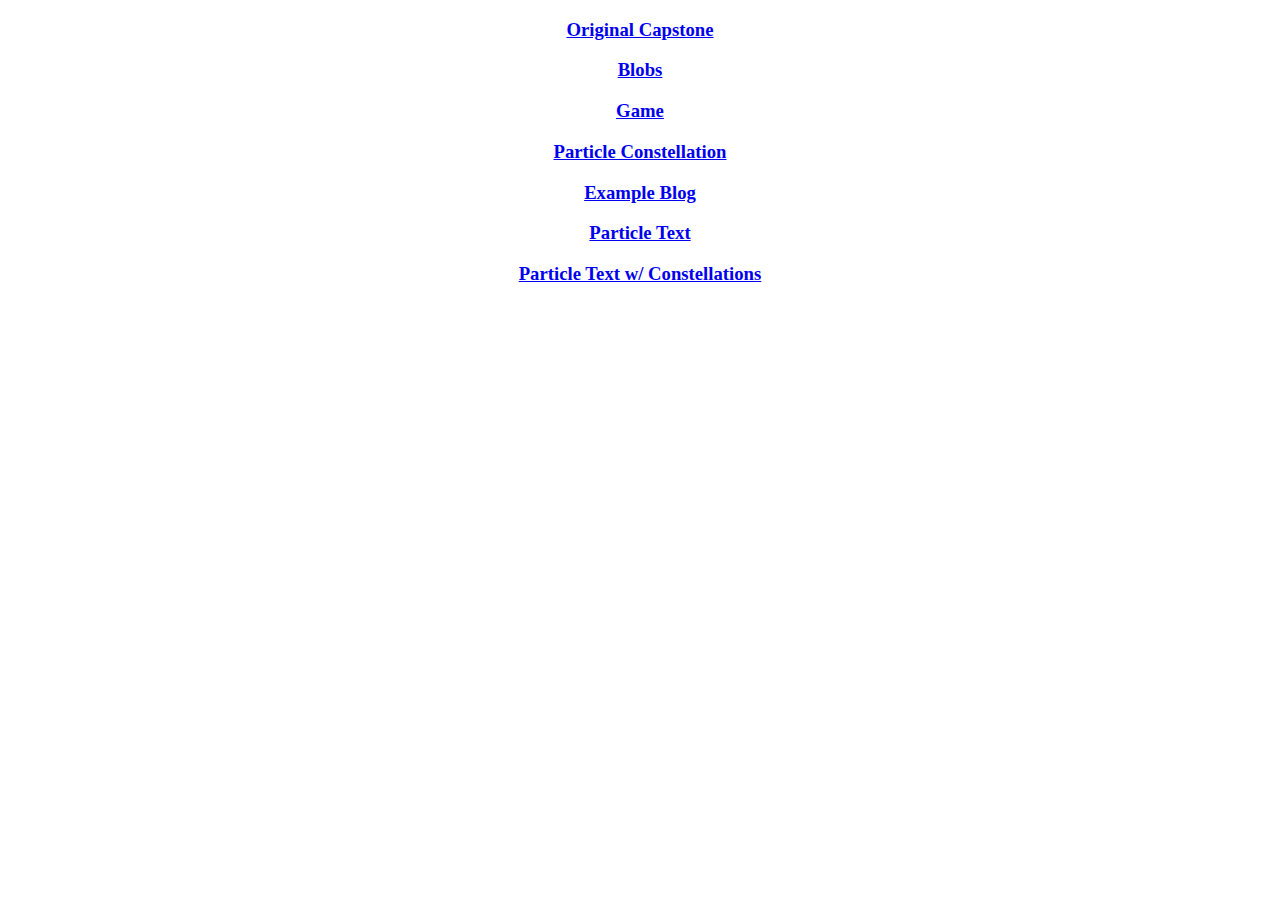
<file: index.html>
<!DOCTYPE html>
<html lang="en">
<head>
  <meta charset="UTF-8">
  <meta http-equiv="X-UA-Compatible" content="IE=edge">
  <meta name="viewport" content="width=device-width, initial-scale=1.0">
  <link href="./css/styles.css" rel="stylesheet" type= "text/css">
  <title>Capstone</title>
</head>
<body>
  <h3><a href="./practice/original-capstone/index.html">Original Capstone</a></h3>
  <h3><a href="./practice/canvas-blobs/index.html">Blobs</a></h3>
  <h3><a href="./practice/canvas-game/index.html">Game</a></h3>
  <h3><a href="./practice/canvas-constellation/index.html">Particle Constellation</a></h3>
  <h3><a href="./practice/example-blog/index.html">Example Blog</a></h3>
  <h3><a href="./practice/particle-text/index.html">Particle Text</a></h3>
  <h3><a href="./practice/particle-text-constellations/index.html">Particle Text w/ Constellations</a></h3>
</body>
</html>
</file>
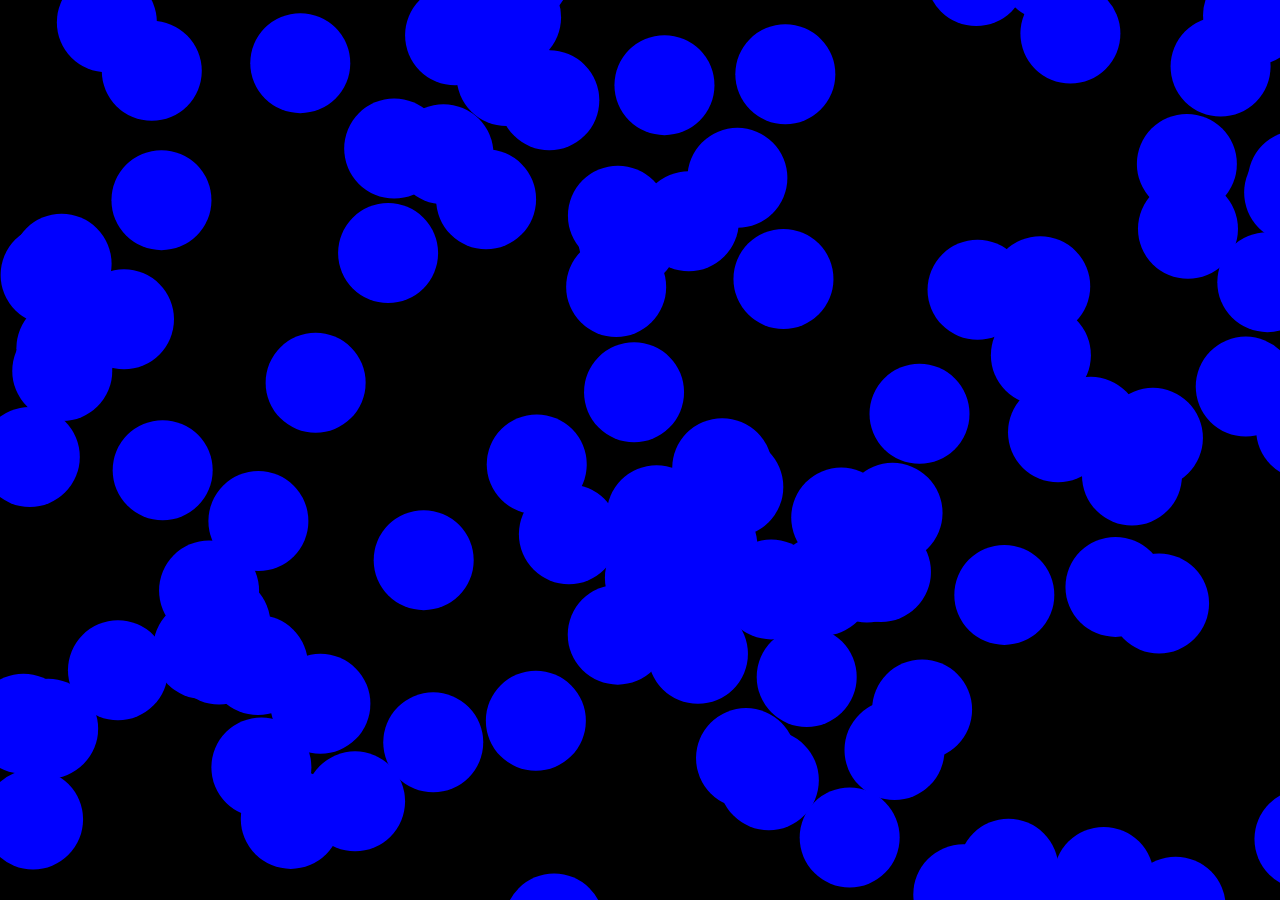
<file: practice/canvas-basics/index.html>
<!DOCTYPE html>
<html lang="en">
<head>
  <meta charset="UTF-8">
  <meta http-equiv="X-UA-Compatible" content="IE=edge">
  <meta name="viewport" content="width=device-width, initial-scale=1.0">
  <link href="./css/styles.css" rel="stylesheet" type="text/css">
  <title>Canvas Basics</title>
</head>
<body>
  <canvas id="canvas1"></canvas>
  
  <script src ="./js/scripts.js"></script>
</body>
</html>
</file>
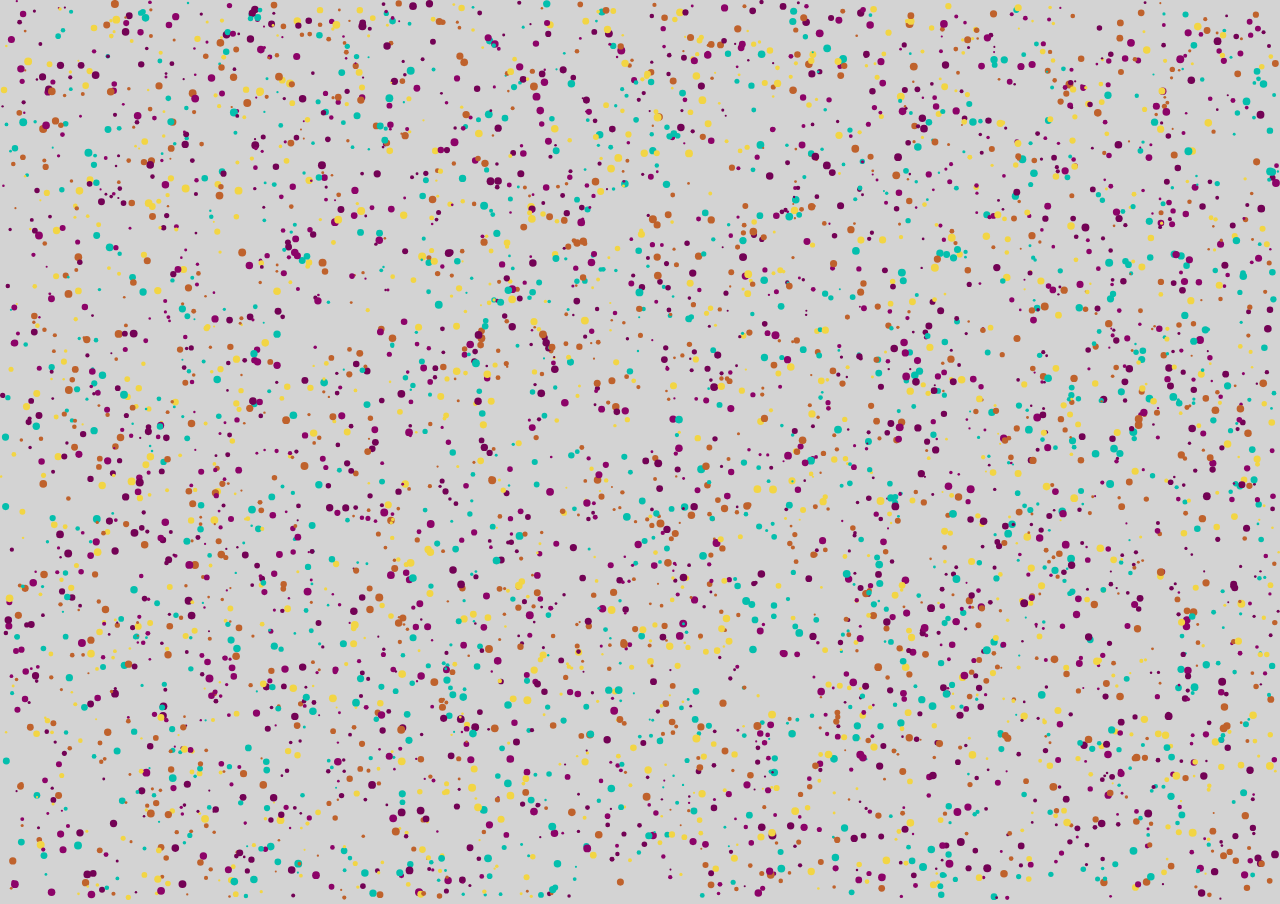
<file: practice/canvas-blobs/index.html>
<!DOCTYPE html>
<html lang="en">
<head>
  <meta charset="UTF-8">
  <meta http-equiv="X-UA-Compatible" content="IE=edge">
  <meta name="viewport" content="width=device-width, initial-scale=1.0">
  <title>Canvas Blobs</title>
  <!-- css should go in css file -->
  <style type="text/css">
    body {
      background-color: lightgrey;
      margin: 0;
    }
  </style>
</head>
<body>
  <canvas></canvas>
  <!-- goes in header -->
  <script src="canvas.js"></script>
</body>
</html>
</file>
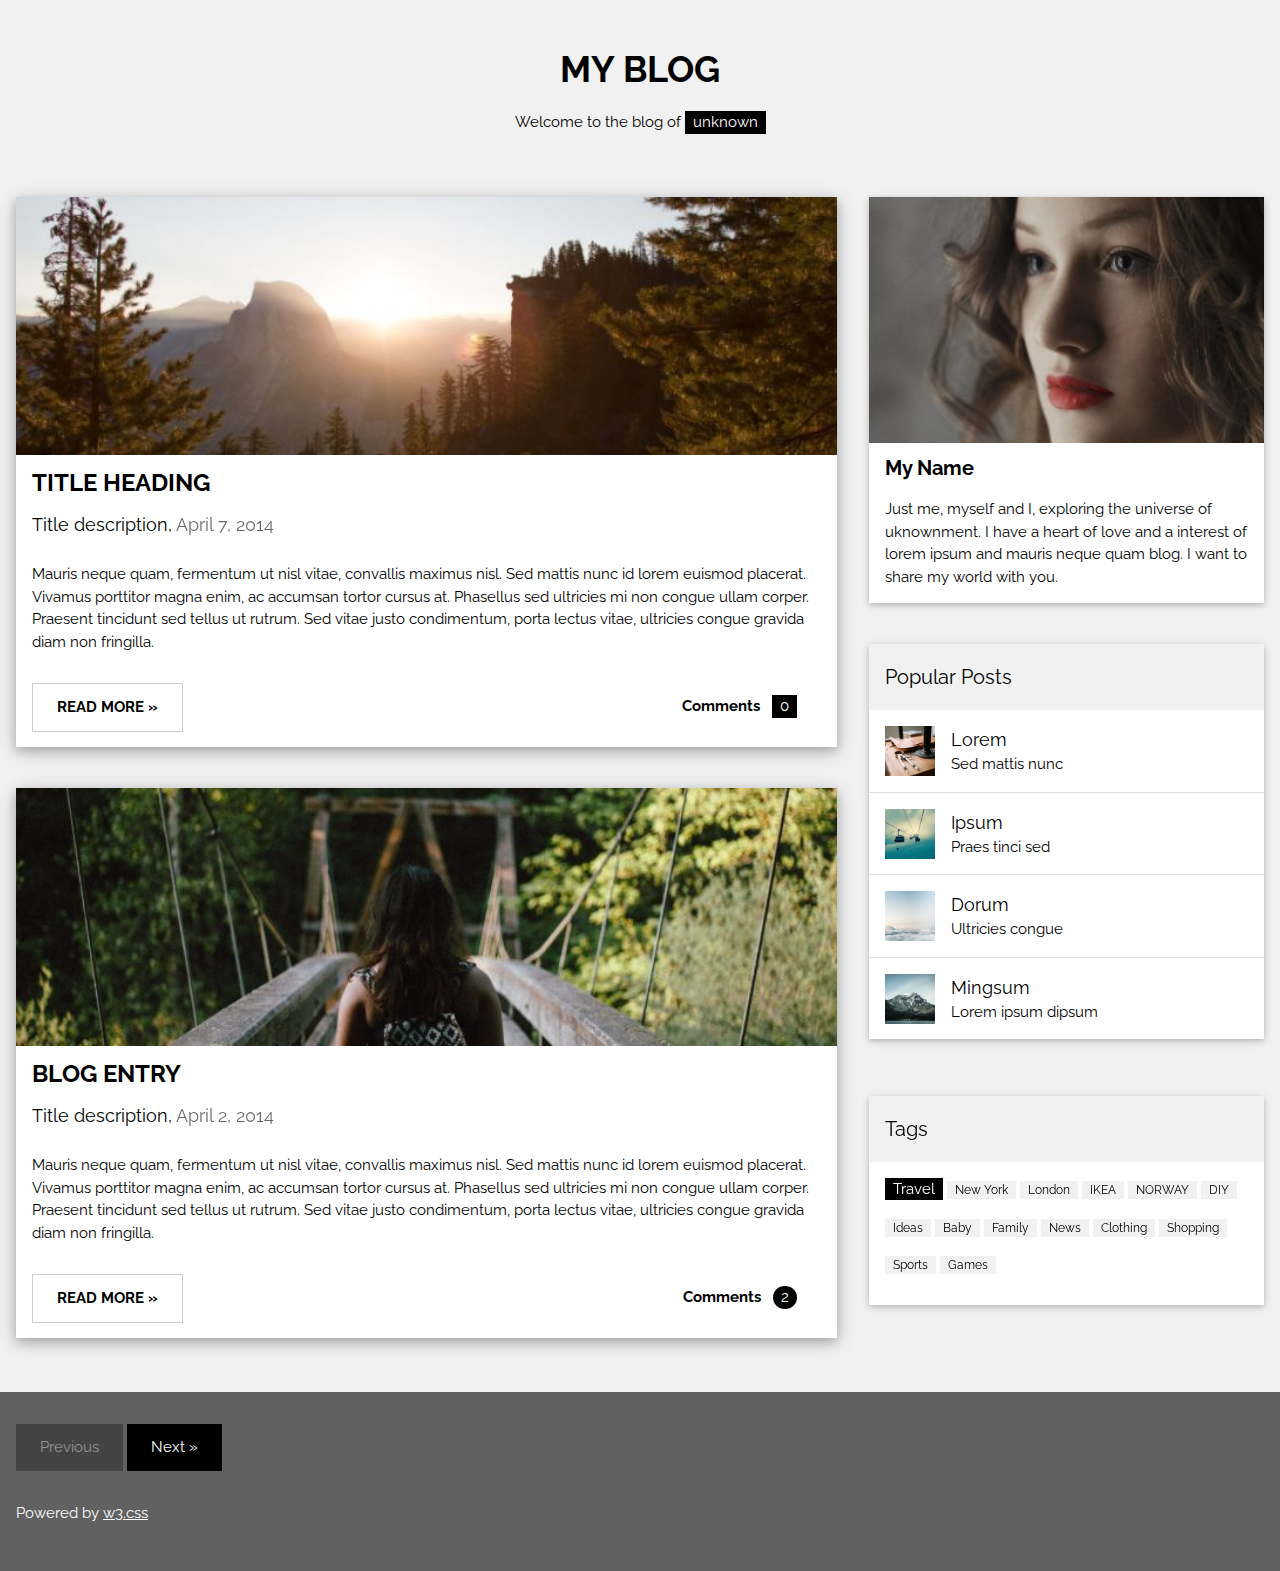
<file: practice/example-blog/index.html>
<!DOCTYPE html>
<html>
<title>W3.CSS Template</title>
<meta charset="UTF-8">
<meta name="viewport" content="width=device-width, initial-scale=1">
<link rel="stylesheet" href="https://www.w3schools.com/w3css/4/w3.css">
<link rel="stylesheet" href="https://fonts.googleapis.com/css?family=Raleway">
<style>
body,h1,h2,h3,h4,h5 {font-family: "Raleway", sans-serif}
#canvas1 {
  position: fixed;
}

.bring-to-front {
  position: absolute;
}

</style>
<canvas id="canvas1"></canvas>
<body class="w3-light-grey">

<!-- w3-content defines a container for fixed size centered content, 
and is wrapped around the whole page content, except for the footer in this example -->
<div class="w3-content" style="max-width:1400px">

<!-- Header -->
<header class="w3-container w3-center w3-padding-32"> 
  <h1><b>MY BLOG</b></h1>
  <p>Welcome to the blog of <span class="w3-tag">unknown</span></p>
</header>

<!-- Grid -->
<div class="w3-row">

<!-- Blog entries -->
<div class="w3-col l8 s12">
  <!-- Blog entry -->
  <div class="w3-card-4 w3-margin w3-white">
    <img src="w3images/woods.jpg" alt="Nature" style="width:100%">
    <div class="w3-container">
      <h3><b>TITLE HEADING</b></h3>
      <h5>Title description, <span class="w3-opacity">April 7, 2014</span></h5>
    </div>

    <div class="w3-container">
      <p>Mauris neque quam, fermentum ut nisl vitae, convallis maximus nisl. Sed mattis nunc id lorem euismod placerat. Vivamus porttitor magna enim, ac accumsan tortor cursus at. Phasellus sed ultricies mi non congue ullam corper. Praesent tincidunt sed
        tellus ut rutrum. Sed vitae justo condimentum, porta lectus vitae, ultricies congue gravida diam non fringilla.</p>
      <div class="w3-row">
        <div class="w3-col m8 s12">
          <p><button class="w3-button w3-padding-large w3-white w3-border"><b>READ MORE »</b></button></p>
        </div>
        <div class="w3-col m4 w3-hide-small">
          <p><span class="w3-padding-large w3-right"><b>Comments  </b> <span class="w3-tag">0</span></span></p>
        </div>
      </div>
    </div>
  </div>
  <hr>

  <!-- Blog entry -->
  <div class="w3-card-4 w3-margin w3-white">
  <img src="w3images/bridge.jpg" alt="Norway" style="width:100%">
    <div class="w3-container">
      <h3><b>BLOG ENTRY</b></h3>
      <h5>Title description, <span class="w3-opacity">April 2, 2014</span></h5>
    </div>

    <div class="w3-container">
      <p>Mauris neque quam, fermentum ut nisl vitae, convallis maximus nisl. Sed mattis nunc id lorem euismod placerat. Vivamus porttitor magna enim, ac accumsan tortor cursus at. Phasellus sed ultricies mi non congue ullam corper. Praesent tincidunt sed
        tellus ut rutrum. Sed vitae justo condimentum, porta lectus vitae, ultricies congue gravida diam non fringilla.</p>
      <div class="w3-row">
        <div class="w3-col m8 s12">
          <p><button class="w3-button w3-padding-large w3-white w3-border"><b>READ MORE »</b></button></p>
        </div>
        <div class="w3-col m4 w3-hide-small">
          <p><span class="w3-padding-large w3-right"><b>Comments  </b> <span class="w3-badge">2</span></span></p>
        </div>
      </div>
    </div>
  </div>
<!-- END BLOG ENTRIES -->
</div>

<!-- Introduction menu -->
<div class="w3-col l4">
  <!-- About Card -->
  <div class="w3-card w3-margin w3-margin-top">
  <img src="w3images/avatar_g.jpg" style="width:100%">
    <div class="w3-container w3-white">
      <h4><b>My Name</b></h4>
      <p>Just me, myself and I, exploring the universe of uknownment. I have a heart of love and a interest of lorem ipsum and mauris neque quam blog. I want to share my world with you.</p>
    </div>
  </div><hr>
  
  <!-- Posts -->
  <div class="w3-card w3-margin">
    <div class="w3-container w3-padding">
      <h4>Popular Posts</h4>
    </div>
    <ul class="w3-ul w3-hoverable w3-white">
      <li class="w3-padding-16">
        <img src="w3images/workshop.jpg" alt="Image" class="w3-left w3-margin-right" style="width:50px">
        <span class="w3-large">Lorem</span><br>
        <span>Sed mattis nunc</span>
      </li>
      <li class="w3-padding-16">
        <img src="w3images/gondol.jpg" alt="Image" class="w3-left w3-margin-right" style="width:50px">
        <span class="w3-large">Ipsum</span><br>
        <span>Praes tinci sed</span>
      </li> 
      <li class="w3-padding-16">
        <img src="w3images/skies.jpg" alt="Image" class="w3-left w3-margin-right" style="width:50px">
        <span class="w3-large">Dorum</span><br>
        <span>Ultricies congue</span>
      </li>   
      <li class="w3-padding-16 w3-hide-medium w3-hide-small">
        <img src="w3images/rock.jpg" alt="Image" class="w3-left w3-margin-right" style="width:50px">
        <span class="w3-large">Mingsum</span><br>
        <span>Lorem ipsum dipsum</span>
      </li>  
    </ul>
  </div>
  <hr> 
 
  <!-- Labels / tags -->
  <div class="w3-card w3-margin bring-to-front">
    <div class="w3-container w3-padding">
      <h4>Tags</h4>
    </div>
    <div class="w3-container w3-white">
    <p><span class="w3-tag w3-black w3-margin-bottom">Travel</span> <span class="w3-tag w3-light-grey w3-small w3-margin-bottom">New York</span> <span class="w3-tag w3-light-grey w3-small w3-margin-bottom">London</span>
      <span class="w3-tag w3-light-grey w3-small w3-margin-bottom">IKEA</span> <span class="w3-tag w3-light-grey w3-small w3-margin-bottom">NORWAY</span> <span class="w3-tag w3-light-grey w3-small w3-margin-bottom">DIY</span>
      <span class="w3-tag w3-light-grey w3-small w3-margin-bottom">Ideas</span> <span class="w3-tag w3-light-grey w3-small w3-margin-bottom">Baby</span> <span class="w3-tag w3-light-grey w3-small w3-margin-bottom">Family</span>
      <span class="w3-tag w3-light-grey w3-small w3-margin-bottom">News</span> <span class="w3-tag w3-light-grey w3-small w3-margin-bottom">Clothing</span> <span class="w3-tag w3-light-grey w3-small w3-margin-bottom">Shopping</span>
      <span class="w3-tag w3-light-grey w3-small w3-margin-bottom">Sports</span> <span class="w3-tag w3-light-grey w3-small w3-margin-bottom">Games</span>
    </p>
    </div>
  </div>
  
<!-- END Introduction Menu -->
</div>

<!-- END GRID -->
</div><br>

<!-- END w3-content -->
</div>

<!-- Footer -->
<footer class="w3-container w3-dark-grey w3-padding-32 w3-margin-top">
  <button class="w3-button w3-black w3-disabled w3-padding-large w3-margin-bottom">Previous</button>
  <button class="w3-button w3-black w3-padding-large w3-margin-bottom">Next »</button>
  <p>Powered by <a href="https://www.w3schools.com/w3css/default.asp" target="_blank">w3.css</a></p>
</footer>
  <script src ="./js/scripts.js"></script>
</body>
</html>
</file>
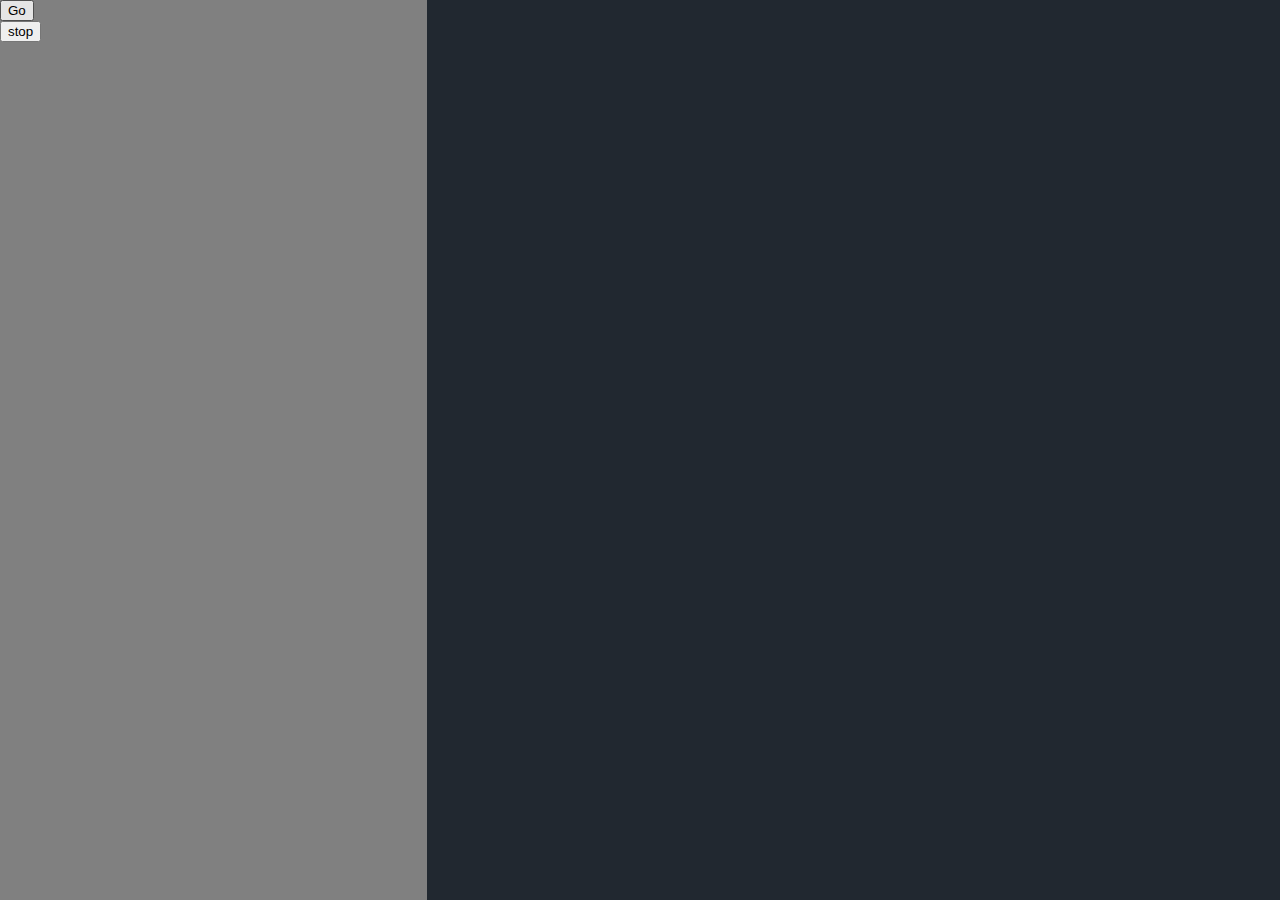
<file: practice/original-capstone/index.html>
<!DOCTYPE html>
<html lang="en">
<head>
  <meta charset="UTF-8">
  <meta http-equiv="X-UA-Compatible" content="IE=edge">
  <meta name="viewport" content="width=device-width, initial-scale=1.0">
  <link href="./css/styles.css" rel="stylesheet" type= "text/css">
  <title>Chaos Game</title>
</head>
<body>
  <canvas></canvas>
  <div>
    <button id='go'>Go</button>
  </div>
  <div>
    <button id='potato'>stop</button>
  </div>
  <script src="./js/scripts.js"></script>
  </body>
</html>
</file>
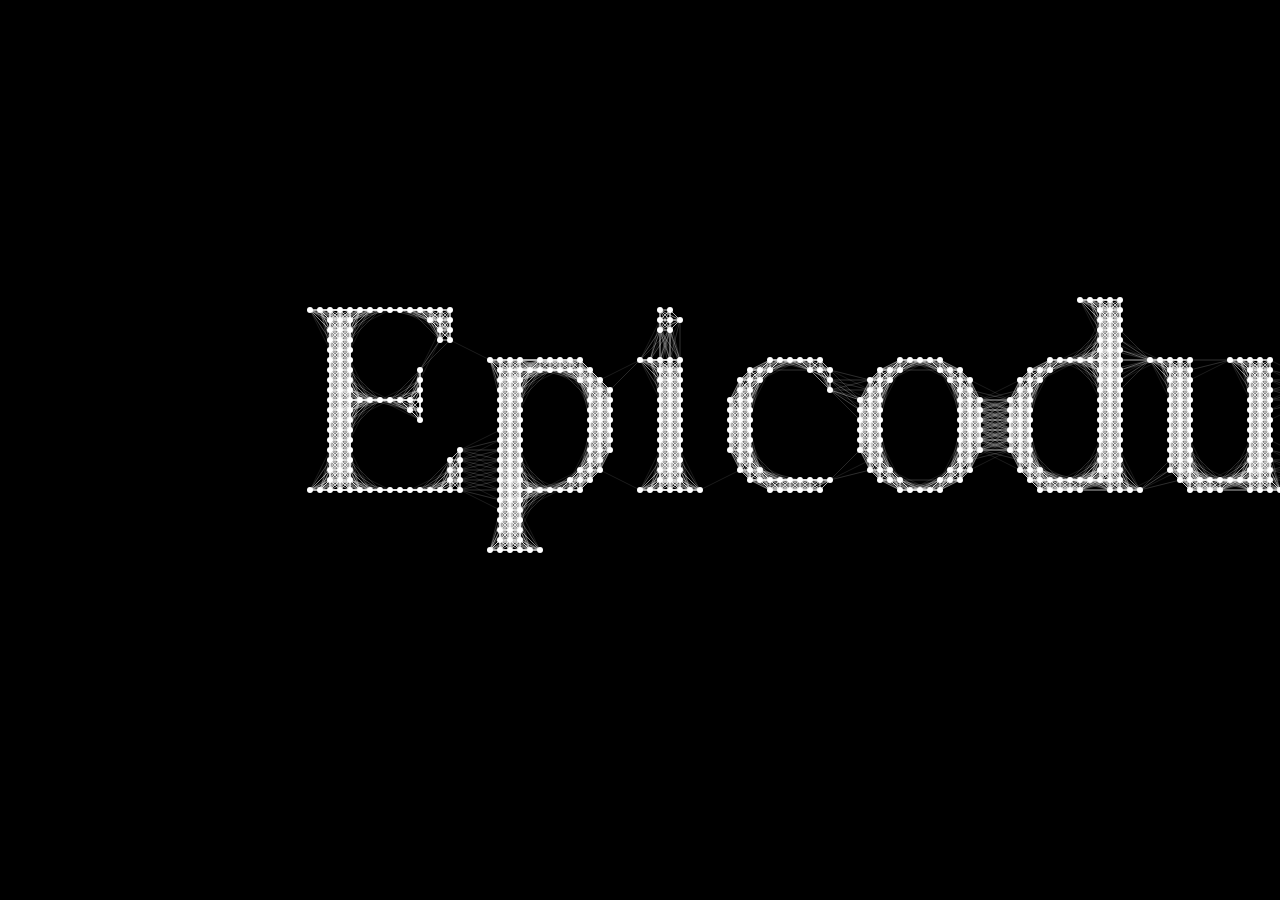
<file: practice/particle-text-constellations/index.html>
<!DOCTYPE html>
<html lang="en">
<head>
  <meta charset="UTF-8">
  <meta http-equiv="X-UA-Compatible" content="IE=edge">
  <meta name="viewport" content="width=device-width, initial-scale=1.0">
  <link href="./css/styles.css" rel="stylesheet" type="text/css">
  <title>Particle Text</title>
</head>
<body>
  <canvas id="canvas1"></canvas>

  <script src ="./js/scripts.js"></script>
</body>
</html>
</file>
<file: css/styles.css>
body {
  text-align: center;
  margin-left: auto;
  margin-right: auto;
}
</file>
<file: practice/canvas-basics/css/styles.css>
#canvas1 {
  position: absolute;
  background: black;
  width: 100%;
  height: 100%;
  top: 0;
  left: 0;
}
</file>
<file: practice/original-capstone/css/styles.css>
body {
  background: grey;
  margin: 0;
}

canvas {
  background-color: rgba(33, 40, 48, 1);
  float: right;
}
</file>
<file: practice/particle-text-constellations/css/styles.css>
* {
  margin: 0;
  padding: 0;
  box-sizing: border-box;
}

body {
  overflow: hidden;
  background: black;
}

canvas {
  position: absolute;
  top: 0;
  left: 0;
}
</file>
